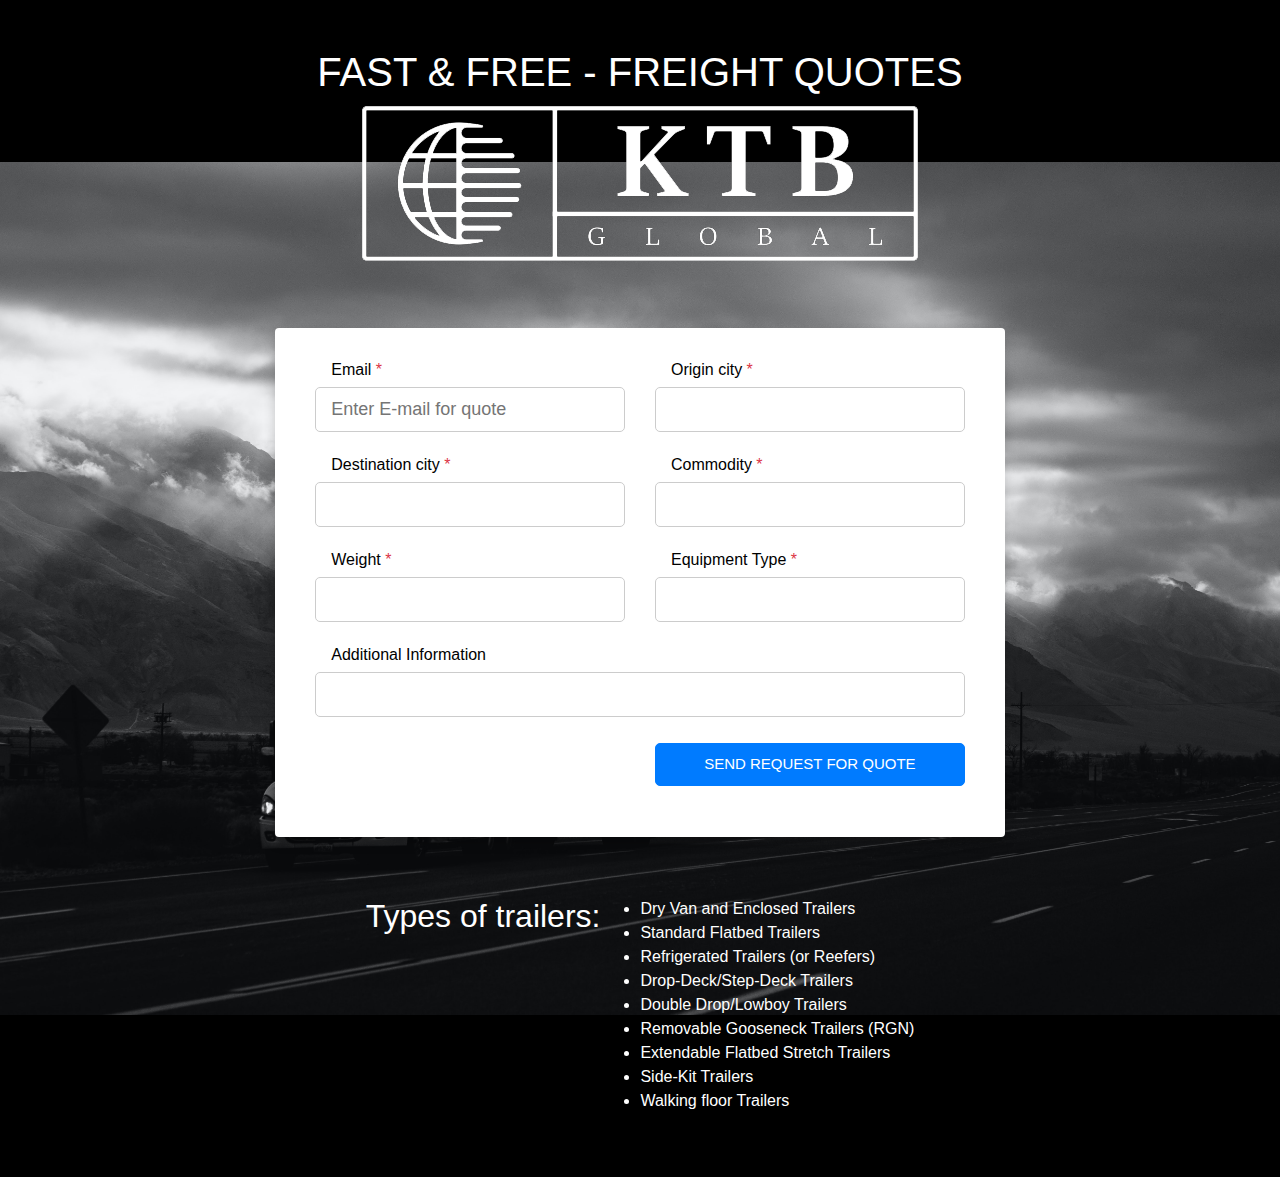
<file: index.html>
<!DOCTYPE html>
<html lang="en" class="page">
  <head>
    <meta charset="UTF-8">
    <meta name="viewport" content="width=device-width, initial-scale=1.0">
    <meta http-equiv="X-UA-Compatible" content="ie=edge">
    <title>Free Freight and Shipping quotes</title>
    <link rel="stylesheet" href="https://cdn.jsdelivr.net/npm/bootstrap@4.3.1/dist/css/bootstrap.min.css" integrity="sha384-ggOyR0iXCbMQv3Xipma34MD+dH/1fQ784/j6cY/iJTQUOhcWr7x9JvoRxT2MZw1T" crossorigin="anonymous">
    <link rel="stylesheet" href="style.css">
    <link rel="stylesheet" href="https://cdn.jsdelivr.net/npm/bootstrap-icons@1.8.1/font/bootstrap-icons.css">
    <link rel="stylesheet" href='https://fonts.googleapis.com/css?family=League Gothic'>
    <meta name="google-site-verification" content="OY6Fx-LQE-fx8Me_FvmdR6P8tvAApR6shfq7DtAFHTw" />
  </head>
  <body class="bgimg">       
    <div class="container-fluid px-1 py-5 mx-auto">
      <div class="row d-flex justify-content-center">
          <div class="col-xl-7 col-lg-8 col-md-9 col-11 text-center">
              <h1 class="header">FAST & FREE - FREIGHT QUOTES</h1>
              <a href="https://shipktb.com/">
                <img src="ktbwhite.png" class="img-fluid " alt="visit KTB homepage">
              </a>
              <div class="card">                
                  <form class="form-card " 
                    action="https://formspree.io/f/xeqwabak"
                    method="POST"
                  >
                      <div class="row justify-content-between text-left ">
                          <div class="form-group col-sm-6 flex-column d-flex"> 
                            <label class="form-control-label px-3">Email
                              <span class="text-danger">
                             *</span>
                            </label> 
                            <input type="text" id="email" name="email" placeholder="Enter E-mail for quote" onblur="validate(1)"> </div>
                          <div class="form-group col-sm-6 flex-column d-flex"> 
                            <label class="form-control-label px-3">Origin city
                              <span class="text-danger">
                             *</span></label> 
                            <input type="text" id="ocity" name="ocity" onblur="validate(2)">
                          </div>
                      </div>
                      <div class="row justify-content-between text-left">
                          <div class="form-group col-sm-6 flex-column d-flex">
                            <label class="form-control-label px-3">Destination city
                              <span class="text-danger"> *
                              </span>
                            </label> 
                            <input type="text" id="dcity" name="dcity" placeholder="" onblur="validate(3)"> 
                          </div>
                          <div class="form-group col-sm-6 flex-column d-flex"> 
                            <label class="form-control-label px-3">Commodity
                              <span class="text-danger"> *
                              </span>
                            </label> <input type="text" id="commodity" name="commodity" placeholder="" onblur="validate(4)"> 
                          </div>
                      </div>
                      <div class="row justify-content-between text-left">
                          <div class="form-group col-sm-6 flex-column d-flex"> 
                            <label class="form-control-label px-3">Weight
                              <span class="text-danger"> *                                
                              </span>
                            </label> 
                              <input type="text" id="weight" name="weight" placeholder="" onblur="validate(5)"> 
                            </div>
                        <div class="form-group col-sm-6 flex-column d-flex"> 
                          <label class="form-control-label px-3">Equipment Type
                            <span class="text-danger"> *                                
                            </span>
                          </label> 
                            <input type="text" id="equipment" name="equipment" placeholder="" onblur="validate(5)"> 
                          </div>
                    </div>
                      <div class="row justify-content-between text-left">
                          <div class="form-group col-12 flex-column d-flex"> 
                            <label class="form-control-label px-3">Additional Information
                            </label> 
                            <input type="text" id="info" name="info" placeholder="" onblur="validate(6)"> 
                          </div>
                      </div>
                      <div class="row justify-content-end">
                          <div class="form-group col-sm-6"> <button type="submit" class="btn-block btn-primary">Send request for quote</button> </div>
                      </div>
                  </form>
              </div>
          </div>
      </div>
      <div class="row d-flex justify-content-center text-white text-bold">
        <h2>Types of trailers:</h2>
        <ul>
          <li>Dry Van and Enclosed Trailers</li>
          <li>Standard Flatbed Trailers</li>
          <li>Refrigerated Trailers (or Reefers)</li> 
          <li>Drop-Deck/Step-Deck Trailers</li>
          <li>Double Drop/Lowboy Trailers</li>
          <li>Removable Gooseneck Trailers (RGN)</li>
          <li>Extendable Flatbed Stretch Trailers</li>
          <li>Side-Kit Trailers</li>
          <li>Walking floor Trailers</li>
        </ul>
      </div>
  </div>
	  <script src="https://code.jquery.com/jquery-3.3.1.slim.min.js" integrity="sha384-q8i/X+965DzO0rT7abK41JStQIAqVgRVzpbzo5smXKp4YfRvH+8abtTE1Pi6jizo" crossorigin="anonymous"></script>
    <script src="https://cdn.jsdelivr.net/npm/popper.js@1.14.7/dist/umd/popper.min.js" integrity="sha384-UO2eT0CpHqdSJQ6hJty5KVphtPhzWj9WO1clHTMGa3JDZwrnQq4sF86dIHNDz0W1" crossorigin="anonymous"></script>
    <script src="https://cdn.jsdelivr.net/npm/bootstrap@4.3.1/dist/js/bootstrap.min.js" integrity="sha384-JjSmVgyd0p3pXB1rRibZUAYoIIy6OrQ6VrjIEaFf/nJGzIxFDsf4x0xIM+B07jRM" crossorigin="anonymous"></script>
  </body>
</html>
</file>
<file: style.css>
body{
    color: #000;
    overflow-x: hidden;
    height: 100%;
    background-color: black;
    background-repeat: no-repeat;
    background-size: 100% 100%}.card{
        padding: 30px 40px;
        margin-top: 60px;
        margin-bottom: 60px;
        border: none !important;
        box-shadow: 0 6px 12px 0 rgba(0,0,0,0.2)}.blue-text{
            color: #00BCD4}.form-control-label{margin-bottom: 0}input, textarea, button{padding: 8px 15px;border-radius: 5px !important;
        margin: 5px 0px;
        box-sizing: border-box;
        border: 1px solid #ccc;
        font-size: 18px !important;
        font-weight: 300}input:focus, textarea:focus{-moz-box-shadow: none !important;
            -webkit-box-shadow: none !important;
            box-shadow: none !important;
            border: 1px solid #00BCD4;
            outline-width: 0;
            font-weight: 400}.btn-block{text-transform: uppercase;font-size: 15px !important;
                font-weight: 400;
                height: 43px;
                cursor: pointer}.btn-block:hover{color: #fff !important}button:focus{-moz-box-shadow: none !important;
                    -webkit-box-shadow: none !important;box-shadow: none !important;
                    outline-width: 0
}

.header{
    color:white;
}

.bgimg {
    width: auto;
    height: 100%;
    background-image: url('f2.jpg');
    background-repeat: no-repeat;
    background-size: contain;
    background-position: center;
}

.bord{
    border-style: solid;
    border-width: 5px;
    border-color: red;
}
</file>
